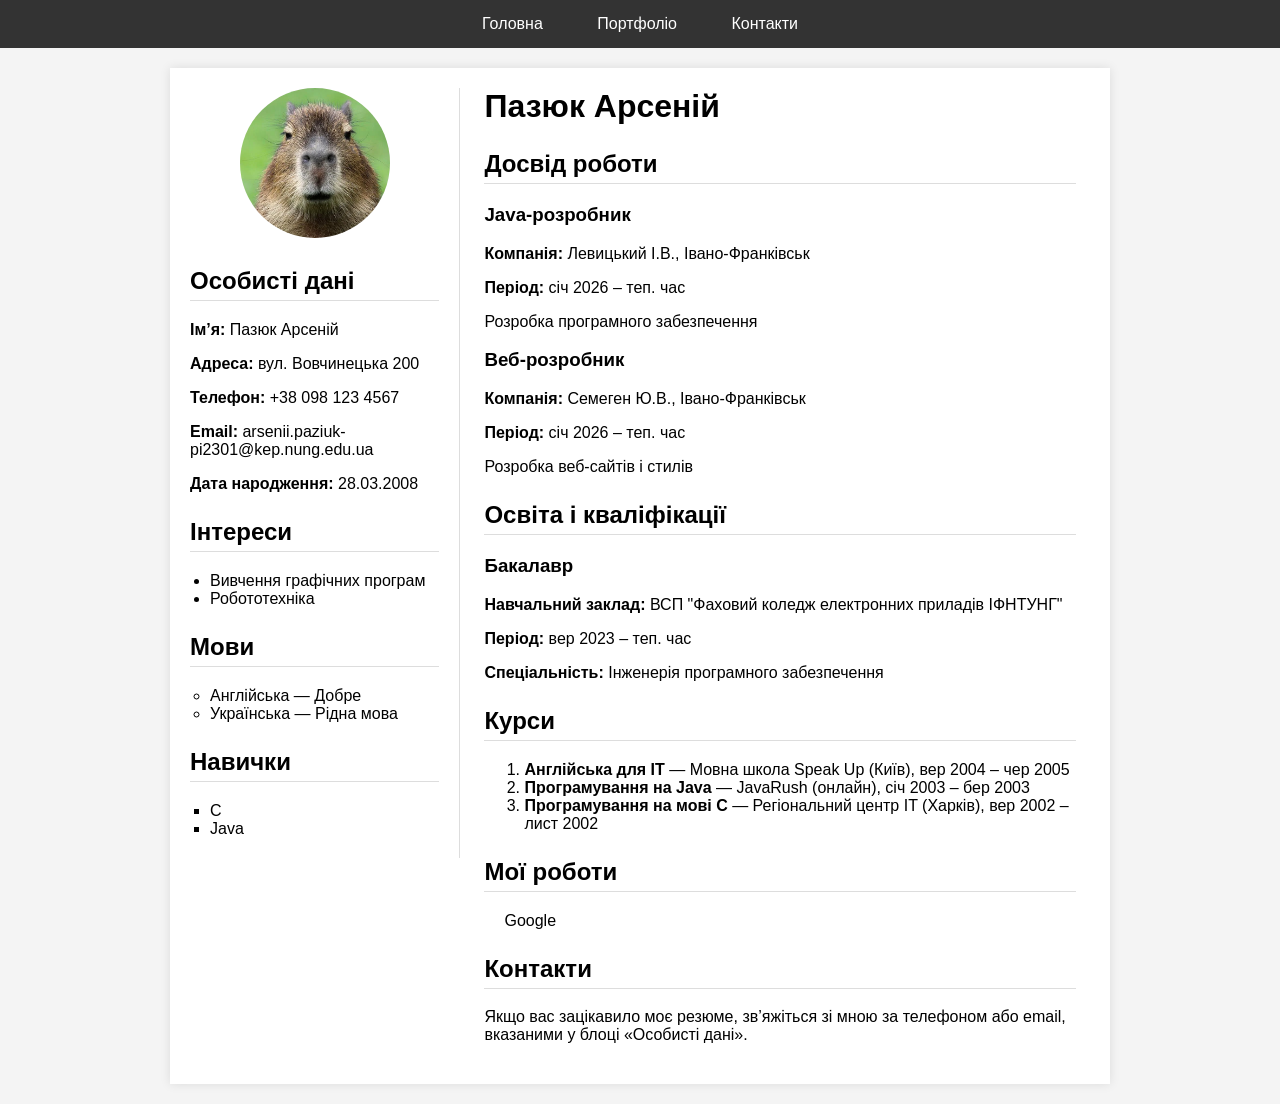
<file: lr2/index.html>
<!DOCTYPE html>
<html lang="uk">
<head>
    <meta charset="UTF-8">
    <title>Резюме – Пазюк Арсеній</title>
    <link rel="stylesheet" href="styles/style.css">
</head>
<body>

<nav>
    <ul>
        <li><a href="#home">Головна</a></li>
        <li><a href="#portfolio">Портфоліо</a></li>
        <li><a href="#contacts">Контакти</a></li>
    </ul>
</nav>

<div class="container" id="home">
    <div class="left-column">
        <div class="photo">
            <img src="images/author.webp" alt="Фото Пазюка Арсенія">
        </div>

        <div class="section">
            <h2>Особисті дані</h2>
            <p><span class="label">Ім’я:</span> Пазюк Арсеній</p>
            <p><span class="label">Адреса:</span> вул. Вовчинецька 200</p>
            <p><span class="label">Телефон:</span> +38 098 123 4567</p>
            <p><span class="label">Email:</span> arsenii.paziuk-pi2301@kep.nung.edu.ua</p>
            <p><span class="label">Дата народження:</span> 28.03.2008</p>
        </div>

        <div class="section interests">
            <h2>Інтереси</h2>
            <ul>
                <li>Вивчення графічних програм</li>
                <li>Робототехніка</li>
            </ul>
        </div>

        <div class="section languages">
            <h2>Мови</h2>
            <ul>
                <li>Англійська — Добре</li>
                <li>Українська — Рідна мова</li>
            </ul>
        </div>

        <div class="section skills">
            <h2>Навички</h2>
            <ul>
                <li>C</li>
                <li>Java</li>
            </ul>
        </div>
    </div>

    <div class="right-column">
        <header>
            <h1>Пазюк Арсеній</h1>
        </header>

        <section class="section" id="portfolio">
            <h2>Досвід роботи</h2>

            <h3>Java-розробник</h3>
            <p><span class="label">Компанія:</span> Левицький І.В., Івано-Франківськ</p>
            <p><span class="label">Період:</span> січ 2026 – теп. час</p>
            <p>Розробка програмного забезпечення</p>

            <h3>Веб-розробник</h3>
            <p><span class="label">Компанія:</span> Семеген Ю.В., Івано-Франківськ</p>
            <p><span class="label">Період:</span> січ 2026 – теп. час</p>
            <p>Розробка веб-сайтів і стилів</p>
        </section>

        <section class="section">
            <h2>Освіта і кваліфікації</h2>
            <h3>Бакалавр</h3>
            <p><span class="label">Навчальний заклад:</span> ВСП "Фаховий коледж електронних приладів ІФНТУНГ"</p>
            <p><span class="label">Період:</span> вер 2023 – теп. час</p>
            <p><span class="label">Спеціальність:</span> Інженерія програмного забезпечення</p>
        </section>

        <section class="section">
            <h2>Курси</h2>
            <ol>
                <li><strong>Англійська для IT</strong> — Мовна школа Speak Up (Київ), вер 2004 – чер 2005</li>
                <li><strong>Програмування на Java</strong> — JavaRush (онлайн), січ 2003 – бер 2003</li>
                <li><strong>Програмування на мові C</strong> — Регіональний центр IT (Харків), вер 2002 – лист 2002</li>
            </ol>
        </section>

        <section class="section projects">
            <h2>Мої роботи</h2>
            <ol>Google</ol>
        </section>

        <section class="section" id="contacts">
            <h2>Контакти</h2>
            <p>Якщо вас зацікавило моє резюме, зв’яжіться зі мною за телефоном або email, вказаними у блоці «Особисті дані».</p>
        </section>

    </div>
</div>

</body>
</html>
</file>
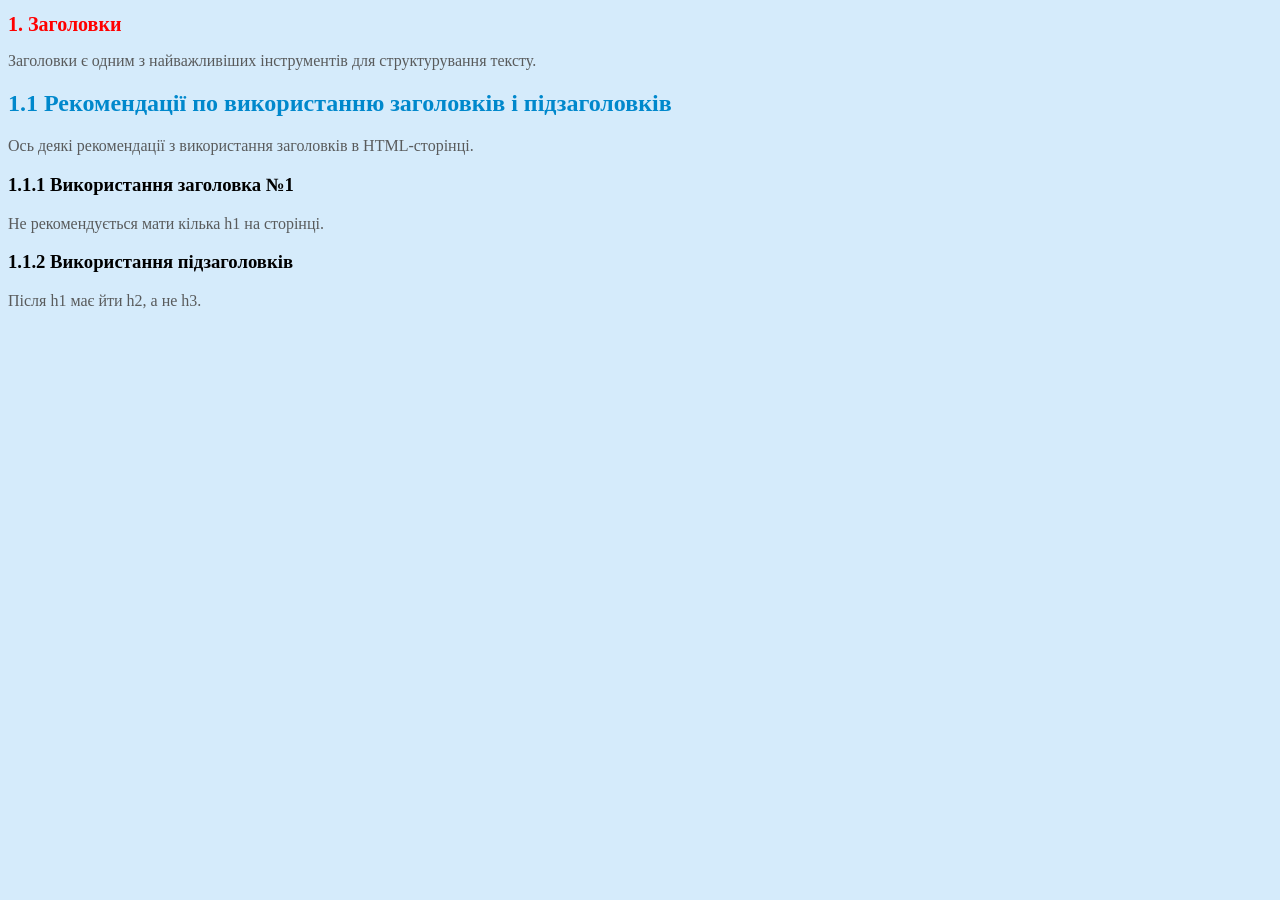
<file: lr4/task1.html>
<!DOCTYPE html>
<html lang="uk">
<head>
    <meta charset="UTF-8">
    <title>Завдання 1</title>

    <link rel="stylesheet" href="styles/style1.css">
</head>
<body>

<h1>1. Заголовки</h1>
<p>Заголовки є одним з найважливіших інструментів для структурування тексту.</p>

<h2>1.1 Рекомендації по використанню заголовків і підзаголовків</h2>
<p>Ось деякі рекомендації з використання заголовків в HTML-сторінці.</p>

<h3>1.1.1 Використання заголовка №1</h3>
<p>Не рекомендується мати кілька h1 на сторінці.</p>

<h3>1.1.2 Використання підзаголовків</h3>
<p>Після h1 має йти h2, а не h3.</p>

</body>
</html>
</file>
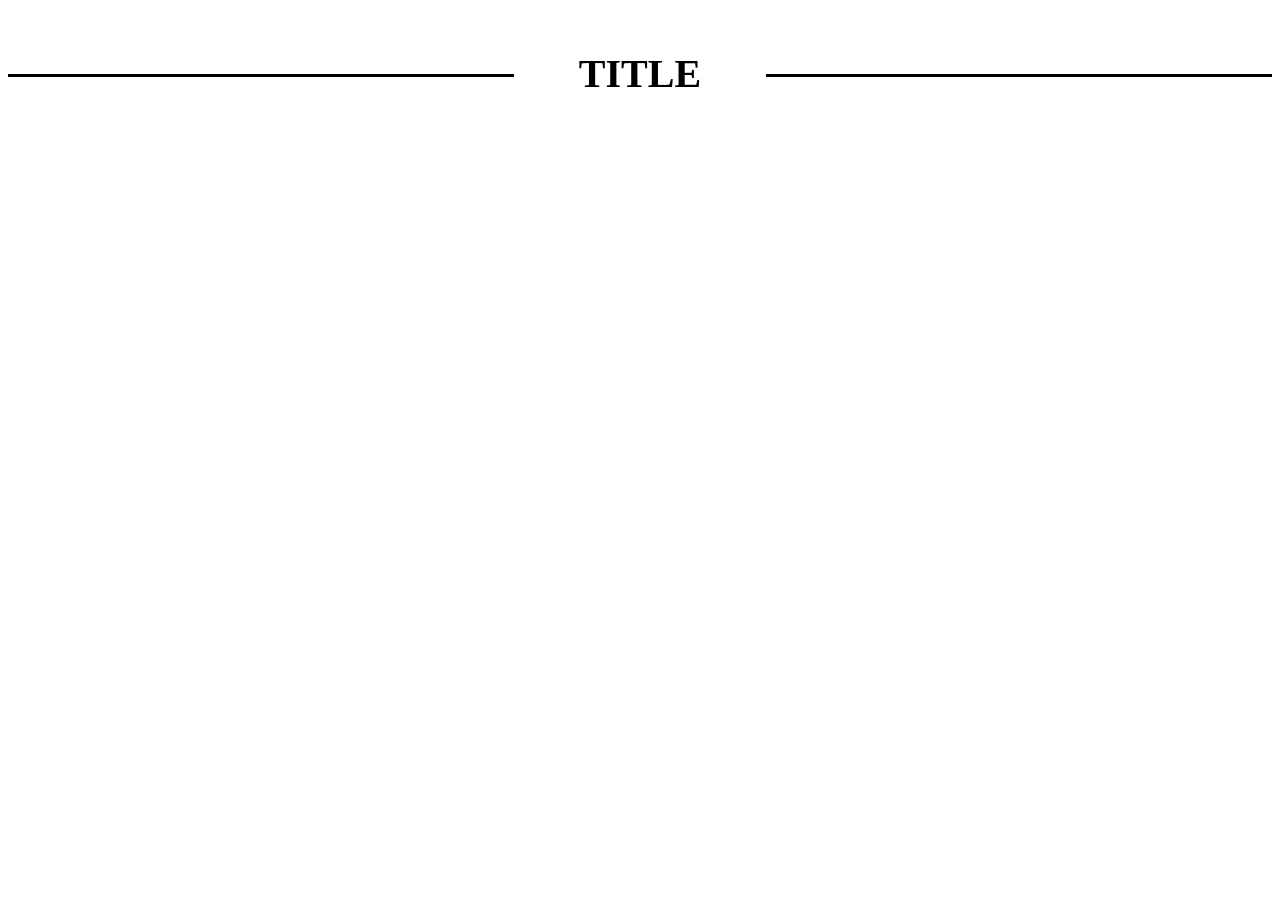
<file: lr4/task3.html>
<!DOCTYPE html>
<html lang="uk">
<head>
<meta charset="UTF-8">
<title>Завдання 3</title>
<link rel="stylesheet" href="styles/style3.css">
</head>
<body>

<h1 class="fancy-title">TITLE</h1>

</body>
</html>
</file>
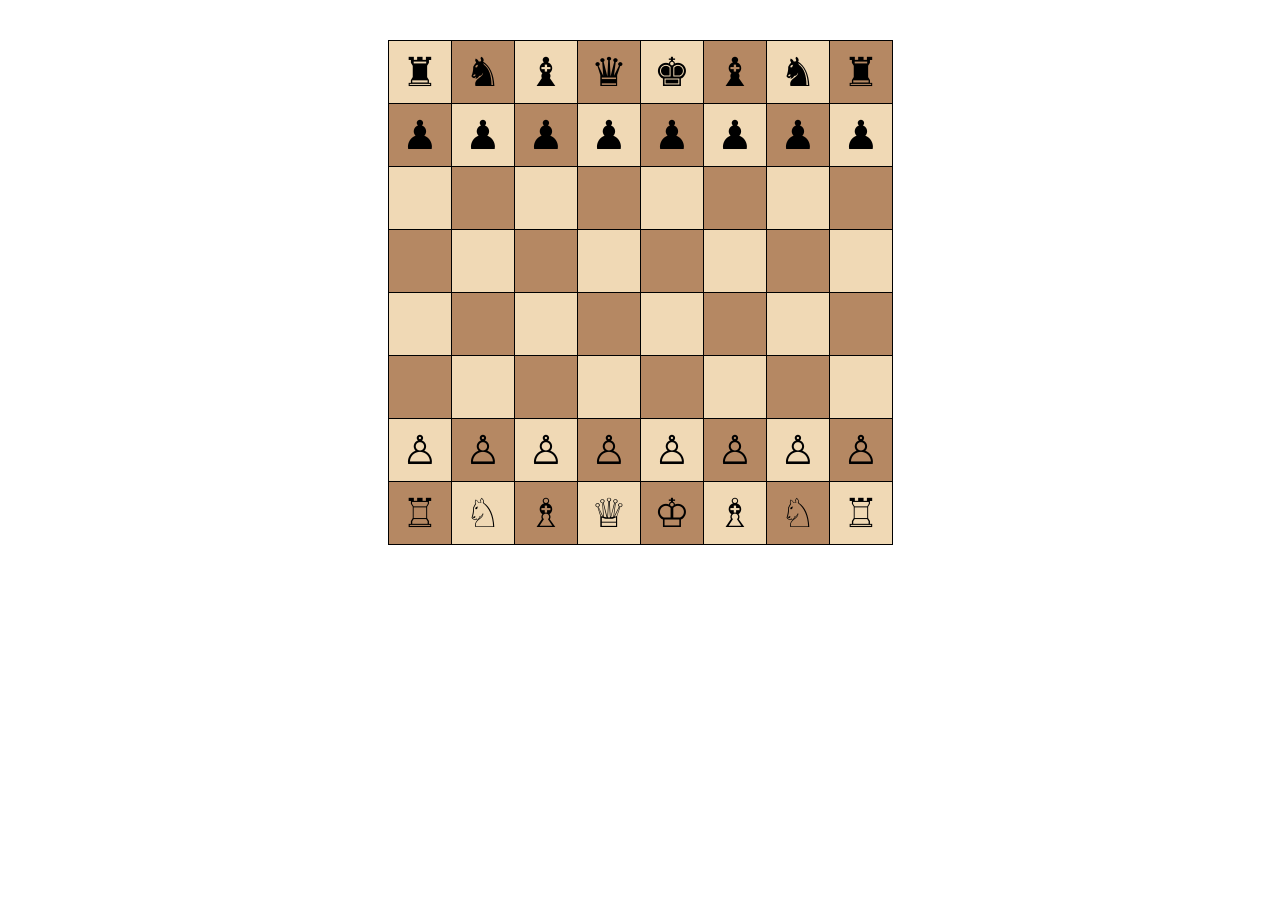
<file: lr4/task5.html>
<!DOCTYPE html>
<html lang="uk">
<head>
<meta charset="UTF-8">
<title>Завдання 5</title>
<link rel="stylesheet" href="styles/style5.css">
</head>
<body>

<table>
    <tr>
        <td>&#9820;</td>
        <td>&#9822;</td>
        <td>&#9821;</td>
        <td>&#9819;</td>
        <td>&#9818;</td>
        <td>&#9821;</td>
        <td>&#9822;</td>
        <td>&#9820;</td>
    </tr>

    <tr>
        <td>&#9823;</td><td>&#9823;</td><td>&#9823;</td><td>&#9823;</td>
        <td>&#9823;</td><td>&#9823;</td><td>&#9823;</td><td>&#9823;</td>
    </tr>

    <tr><td></td><td></td><td></td><td></td><td></td><td></td><td></td><td></td></tr>
    <tr><td></td><td></td><td></td><td></td><td></td><td></td><td></td><td></td></tr>
    <tr><td></td><td></td><td></td><td></td><td></td><td></td><td></td><td></td></tr>
    <tr><td></td><td></td><td></td><td></td><td></td><td></td><td></td><td></td></tr>

    <tr>
        <td>&#9817;</td><td>&#9817;</td><td>&#9817;</td><td>&#9817;</td>
        <td>&#9817;</td><td>&#9817;</td><td>&#9817;</td><td>&#9817;</td>
    </tr>

    <tr>
        <td>&#9814;</td>
        <td>&#9816;</td>
        <td>&#9815;</td>
        <td>&#9813;</td>
        <td>&#9812;</td>
        <td>&#9815;</td>
        <td>&#9816;</td>
        <td>&#9814;</td>
    </tr>
</table>

</body>
</html>
</file>
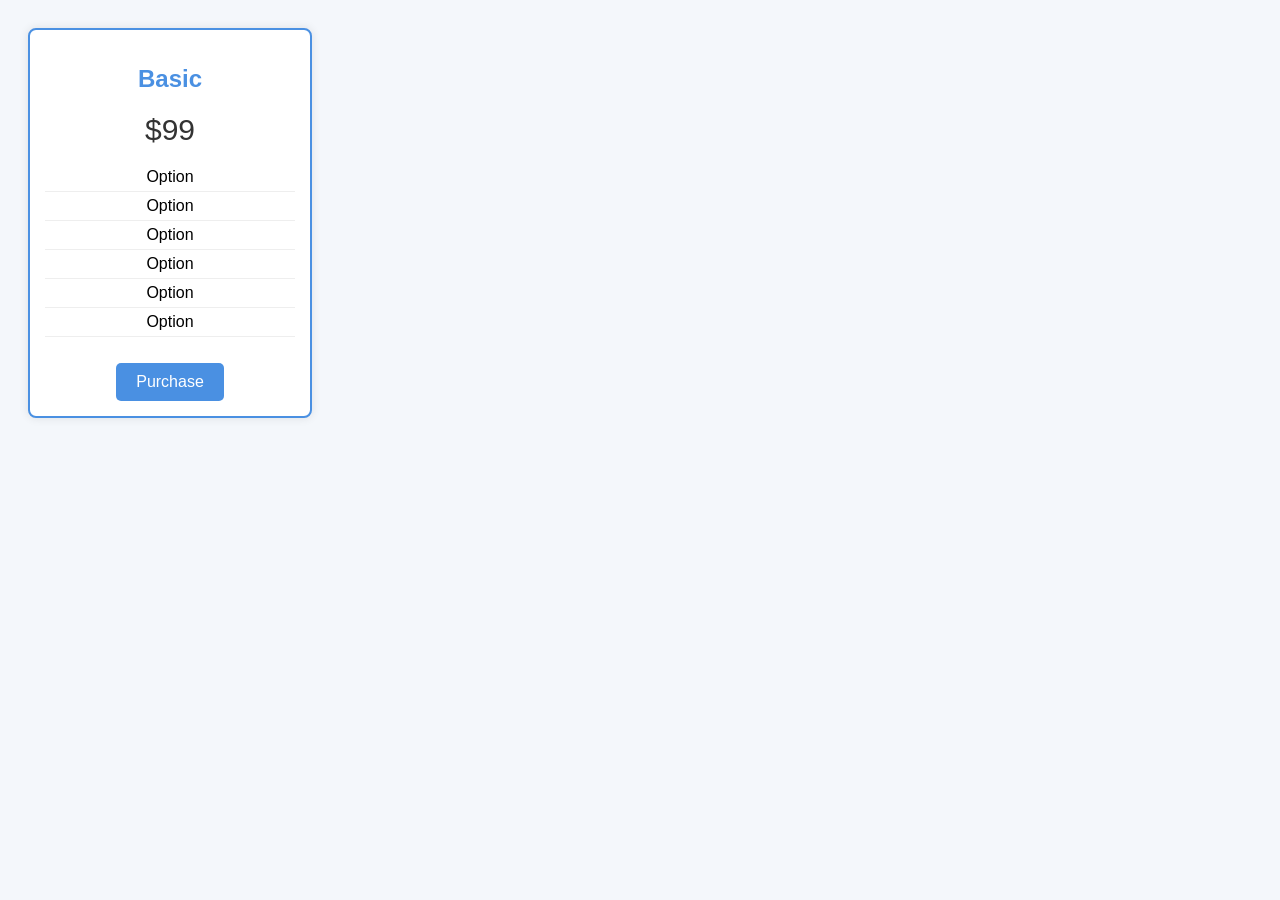
<file: lr5/task0.html>
<!DOCTYPE html>
<html lang="uk">
<head>
<meta charset="UTF-8">
<title>Task 0</title>
<link rel="stylesheet" href="styles/style.css">
</head>
<body>

<div class="pricing">
    <h2>Basic</h2>
    <div class="price">$99</div>

    <ul>
        <li>Option</li>
        <li>Option</li>
        <li>Option</li>
        <li>Option</li>
        <li>Option</li>
        <li>Option</li>
    </ul>

    <a href="#" class="btn">Purchase</a>
</div>

</body>
</html>
</file>
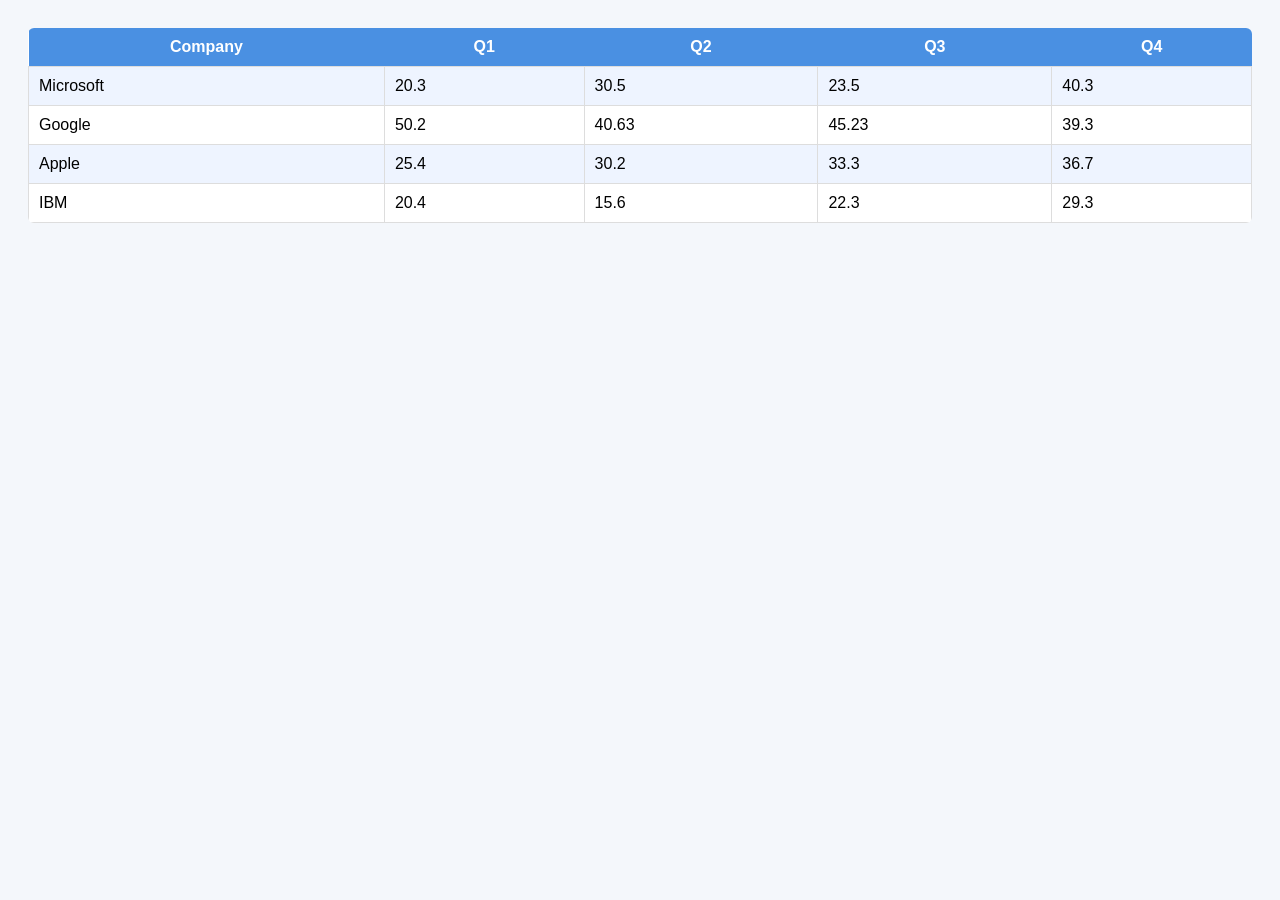
<file: lr5/task1.html>
<!DOCTYPE html>
<html lang="uk">
<head>
<meta charset="UTF-8">
<title>Task 1 — Table</title>
<link rel="stylesheet" href="styles/style.css">
</head>
<body>

<table class="t1">
    <tr>
        <th>Company</th>
        <th>Q1</th>
        <th>Q2</th>
        <th>Q3</th>
        <th>Q4</th>
    </tr>
    <tr>
        <td>Microsoft</td><td>20.3</td><td>30.5</td><td>23.5</td><td>40.3</td>
    </tr>
    <tr>
        <td>Google</td><td>50.2</td><td>40.63</td><td>45.23</td><td>39.3</td>
    </tr>
    <tr>
        <td>Apple</td><td>25.4</td><td>30.2</td><td>33.3</td><td>36.7</td>
    </tr>
    <tr>
        <td>IBM</td><td>20.4</td><td>15.6</td><td>22.3</td><td>29.3</td>
    </tr>
</table>

</body>
</html>
</file>
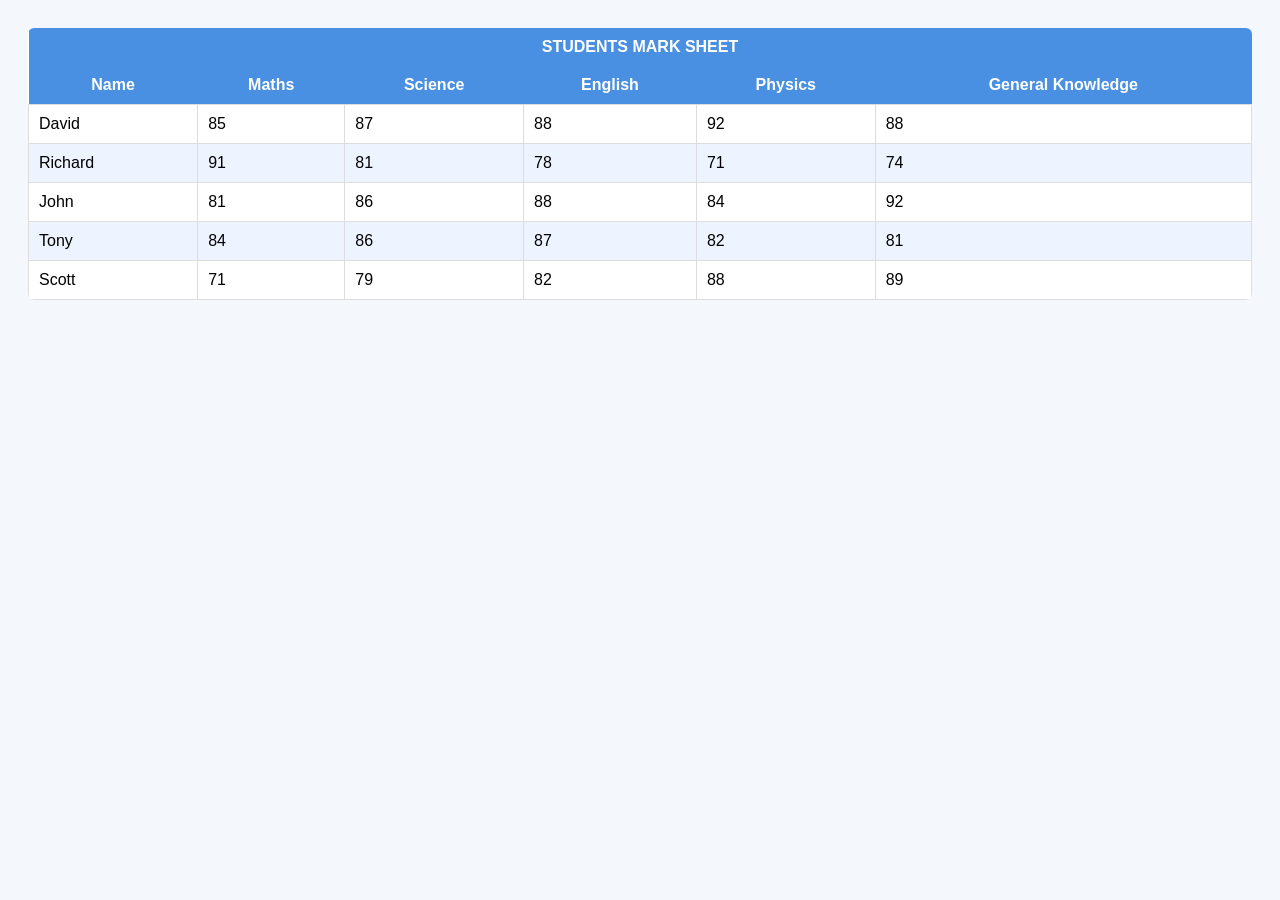
<file: lr5/task2.html>
<!DOCTYPE html>
<html lang="uk">
<head>
<meta charset="UTF-8">
<title>Task 2 — Table</title>
<link rel="stylesheet" href="styles/style.css">
</head>
<body>

<table class="t2">
    <tr>
        <th colspan="6">STUDENTS MARK SHEET</th>
    </tr>
    <tr>
        <th>Name</th><th>Maths</th><th>Science</th><th>English</th><th>Physics</th><th>General Knowledge</th>
    </tr>
    <tr><td>David</td><td>85</td><td>87</td><td>88</td><td>92</td><td>88</td></tr>
    <tr><td>Richard</td><td>91</td><td>81</td><td>78</td><td>71</td><td>74</td></tr>
    <tr><td>John</td><td>81</td><td>86</td><td>88</td><td>84</td><td>92</td></tr>
    <tr><td>Tony</td><td>84</td><td>86</td><td>87</td><td>82</td><td>81</td></tr>
    <tr><td>Scott</td><td>71</td><td>79</td><td>82</td><td>88</td><td>89</td></tr>
</table>

</body>
</html>
</file>
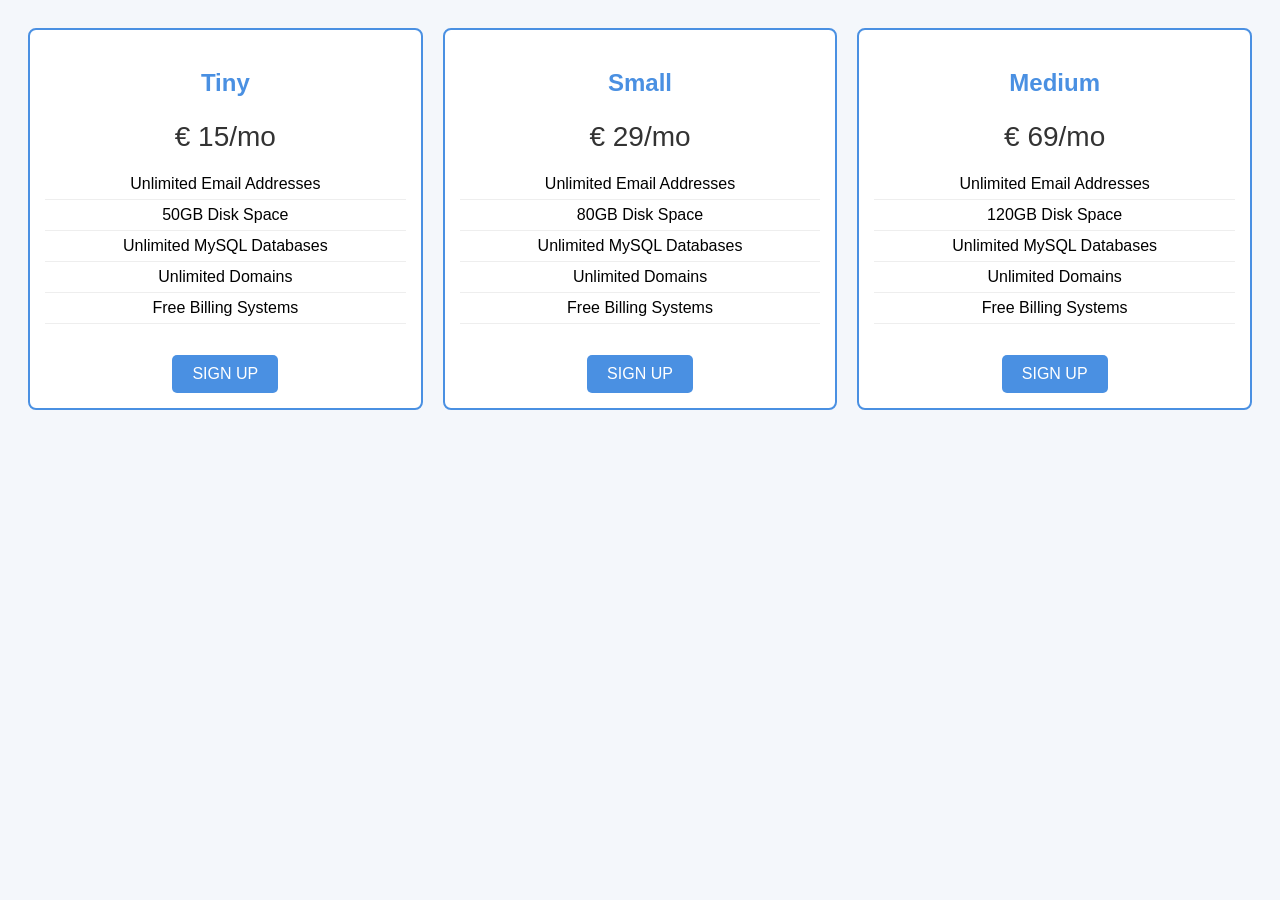
<file: lr5/task3.html>
<!DOCTYPE html>
<html lang="uk">
<head>
<meta charset="UTF-8">
<title>Task 3</title>
<link rel="stylesheet" href="styles/style.css">
</head>
<body>

<div class="pricing-box">

    <div class="plan">
        <h3>Tiny</h3>
        <div class="price">€ 15/mo</div>
        <ul>
            <li>Unlimited Email Addresses</li>
            <li>50GB Disk Space</li>
            <li>Unlimited MySQL Databases</li>
            <li>Unlimited Domains</li>
            <li>Free Billing Systems</li>
        </ul>
        <a href="#" class="btn">SIGN UP</a>
    </div>

    <div class="plan">
        <h3>Small</h3>
        <div class="price">€ 29/mo</div>
        <ul>
            <li>Unlimited Email Addresses</li>
            <li>80GB Disk Space</li>
            <li>Unlimited MySQL Databases</li>
            <li>Unlimited Domains</li>
            <li>Free Billing Systems</li>
        </ul>
        <a href="#" class="btn">SIGN UP</a>
    </div>

    <div class="plan">
        <h3>Medium</h3>
        <div class="price">€ 69/mo</div>
        <ul>
            <li>Unlimited Email Addresses</li>
            <li>120GB Disk Space</li>
            <li>Unlimited MySQL Databases</li>
            <li>Unlimited Domains</li>
            <li>Free Billing Systems</li>
        </ul>
        <a href="#" class="btn">SIGN UP</a>
    </div>

</div>

</body>
</html>
</file>
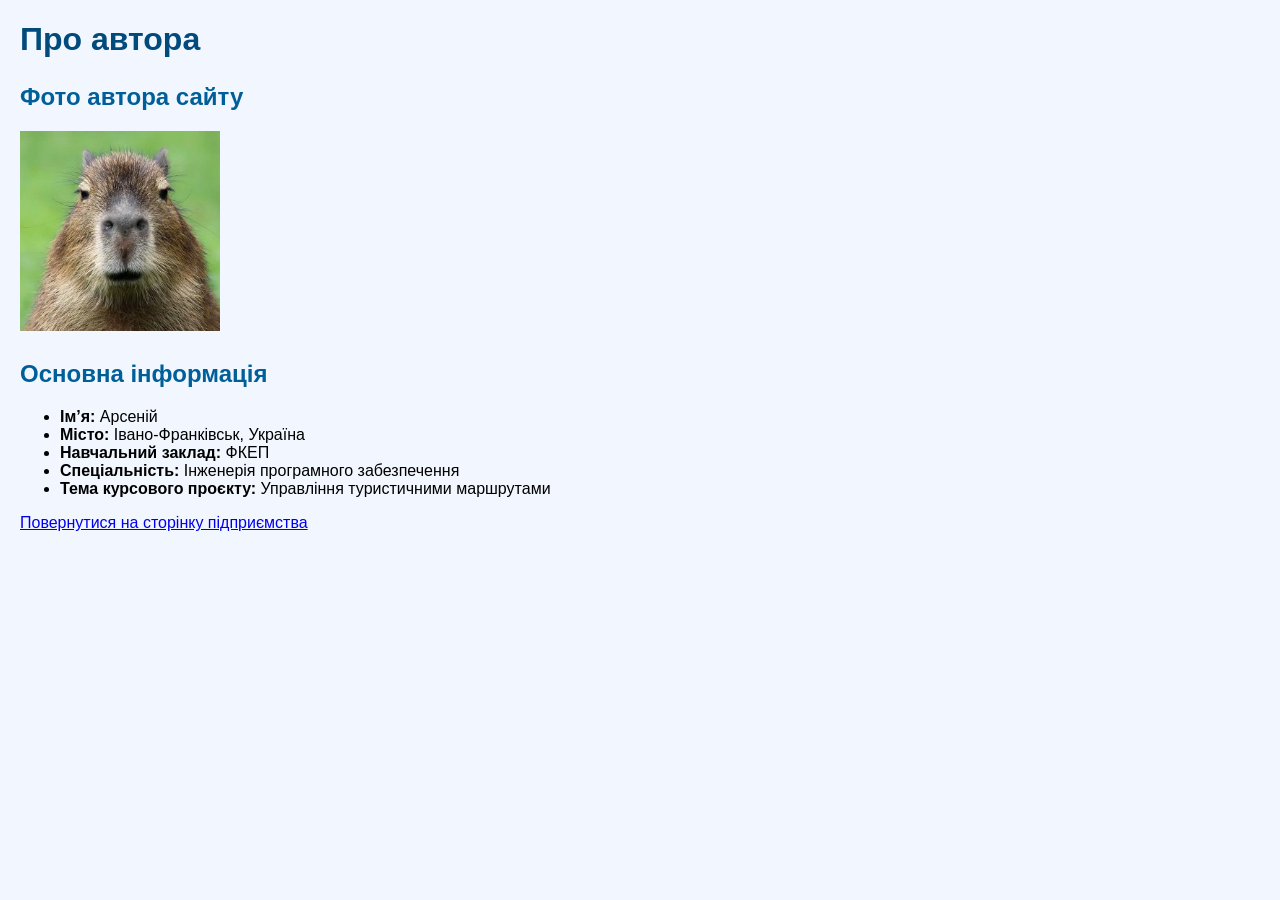
<file: lr1/pages/author.html>
<!DOCTYPE html>
<html lang="uk">
<head>
    <meta charset="UTF-8">
    <title>Про автора</title>
    <link rel="stylesheet" href="../styles/styles.css">
</head>
<body>
    <h1>Про автора</h1>
    <h2>Фото автора сайту</h2>
    <img src="../images/author.webp" alt="Фото автора" width="200">

    <h2>Основна інформація</h2>
    <ul>
        <li><b>Ім’я:</b> Арсеній</li>
        <li><b>Місто:</b> Івано-Франківськ, Україна</li>
        <li><b>Навчальний заклад:</b> ФКЕП</li>
        <li><b>Спеціальність:</b> Інженерія програмного забезпечення</li>
        <li><b>Тема курсового проєкту:</b> Управління туристичними маршрутами</li>
    </ul>

    <p><a href="../index.html">Повернутися на сторінку підприємства</a></p>

</body>
</html>
</file>
<file: lr2/styles/style.css>
body {
    font-family: Arial, sans-serif;
    margin: 0;
    background: #f4f4f4;
}

nav {
    background: #333;
}

nav ul {
    list-style: none;
    margin: 0;
    padding: 0;
    text-align: center;
}

nav ul li {
    display: inline-block;
    margin: 0;
}

nav ul li a {
    display: inline-block;
    padding: 15px 25px;
    color: #fff;
    text-decoration: none;
}

nav ul li a:hover {
    background: #555;
}

.container {
    width: 900px;
    margin: 20px auto;
    background: #fff;
    padding: 20px;
    box-shadow: 0 0 10px rgba(0,0,0,0.1);
}

.left-column, .right-column {
    display: inline-block;
    vertical-align: top;
}

.left-column {
    width: 30%;
    padding-right: 20px;
    box-sizing: border-box;
    border-right: 1px solid #ddd;
}

.right-column {
    width: 68%;
    padding-left: 20px;
    box-sizing: border-box;
}

.photo {
    text-align: center;
    margin-bottom: 20px;
}

.photo img {
    width: 150px;
    height: 150px;
    border-radius: 50%;
    object-fit: cover;
}

h1 {
    margin-top: 0;
}

h2 {
    margin-top: 25px;
    border-bottom: 1px solid #ddd;
    padding-bottom: 5px;
}

.section {
    margin-bottom: 20px;
}

.label {
    font-weight: bold;
}

.skills ul {
    list-style: square;
    padding-left: 20px;
}

.interests ul {
    list-style: disc;
    padding-left: 20px;
}

.languages ul {
    list-style: circle;
    padding-left: 20px;
}

.projects ol {
    padding-left: 20px;
}

.projects ol li ul {
    list-style: disc;
    padding-left: 20px;
}

.html-entities {
    background: #272822;
    color: #f8f8f2;
    padding: 15px;
    font-family: "Consolas", monospace;
    font-size: 14px;
    white-space: pre;
    overflow-x: auto;
}
</file>
<file: lr4/styles/style1.css>
body {
    background: #d5ebfb;
}
p {
    color: #595b5c;
}
h1 {
    color: red;
    font-size: 20px;
}
h2 {
    color: #0088cc;
}
</file>
<file: lr4/styles/style3.css>
.fancy-title {
    position: relative;
    text-align: center;
    font-size: 40px;
    margin-top: 50px;
}

.fancy-title::before,
.fancy-title::after {
    content: "";
    position: absolute;
    top: 50%;
    width: 40%;
    height: 3px;
    background: black;
}

.fancy-title::before {
    left: 0;
}

.fancy-title::after {
    right: 0;
}
</file>
<file: lr4/styles/style5.css>
table {
    border-collapse: collapse;
    margin: 40px auto;
}

td {
    width: 60px;
    height: 60px;
    text-align: center;
    font-size: 40px;
    border: 1px solid black;
}

tr:nth-child(odd) td:nth-child(even),
tr:nth-child(even) td:nth-child(odd) {
    background: #b58863;
}

tr:nth-child(odd) td:nth-child(odd),
tr:nth-child(even) td:nth-child(even) {
    background: #f0d9b5;
}
</file>
<file: lr5/styles/style.css>
body {
    font-family: Arial, sans-serif;
    padding: 20px;
    background: #f4f7fb;
}

.pricing {
    width: 250px;
    border: 2px solid #4a90e2;
    padding: 15px;
    text-align: center;
    background: white;
    border-radius: 8px;
    box-shadow: 0 0 10px rgba(0,0,0,0.1);
}
.pricing h2 {
    color: #4a90e2;
}
.pricing .price {
    font-size: 30px;
    margin: 10px 0;
    color: #333;
}
.pricing ul {
    list-style: none;
    padding: 0;
}
.pricing ul li {
    padding: 5px 0;
    border-bottom: 1px solid #eee;
}
.btn {
    display: inline-block;
    padding: 10px 20px;
    background: #4a90e2;
    color: white;
    text-decoration: none;
    margin-top: 10px;
    border-radius: 5px;
}
.btn:hover {
    background: #357ac8;
}

table {
    border-collapse: collapse;
    margin-bottom: 30px;
    width: 100%;
    background: white;
    border-radius: 6px;
    overflow: hidden;
}
table th {
    background: #4a90e2;
    color: white;
    padding: 10px;
    font-size: 16px;
}
table td {
    padding: 10px;
    border: 1px solid #ddd;
}
table tr:nth-child(even) {
    background: #eef4ff;
}

.float-table .row div,
.float-table2 .row div {
    float: left;
    width: 16.66%;
    border: 1px solid #ddd;
    padding: 10px;
    background: white;
}
.float-table .header div,
.float-table2 .header div {
    background: #4a90e2;
    color: white;
    font-weight: bold;
}
.row:nth-child(even) div {
    background: #eef4ff;
}
.row::after {
    content: "";
    display: block;
    clear: both;
}

.t2 th {
    background: #4a90e2;
    color: white;
}
.t2 tr:nth-child(even) td {
    background: #eef4ff;
}

.pricing-box {
    width: 100%;
    display: flex;
    gap: 20px;
}
.plan {
    flex: 1;
    border: 2px solid #4a90e2;
    background: white;
    padding: 15px;
    border-radius: 8px;
    text-align: center;
}
.plan h3 {
    color: #4a90e2;
    font-size: 24px;
}
.plan .price {
    font-size: 28px;
    margin: 10px 0;
    color: #333;
}
.plan ul {
    list-style: none;
    padding: 0;
}
.plan ul li {
    padding: 6px 0;
    border-bottom: 1px solid #eee;
}
.plan .btn {
    margin-top: 15px;
}
</file>
<file: lr1/styles/styles.css>
body {
    font-family: Arial, sans-serif;
    margin: 20px;
    background-color: #f2f7ff;
}

h1 {
    color: #004a7c;
}

h2 {
    color: #005f99;
    margin-top: 25px;
}

.info {
    font-size: 18px;
}

table {
    border-collapse: collapse;
    width: 60%;
    margin-top: 15px;
}

th, td {
    border: 1px solid #004a7c;
    padding: 8px;
    text-align: center;
}

th {
    background-color: #cce6ff;
}
</file>
